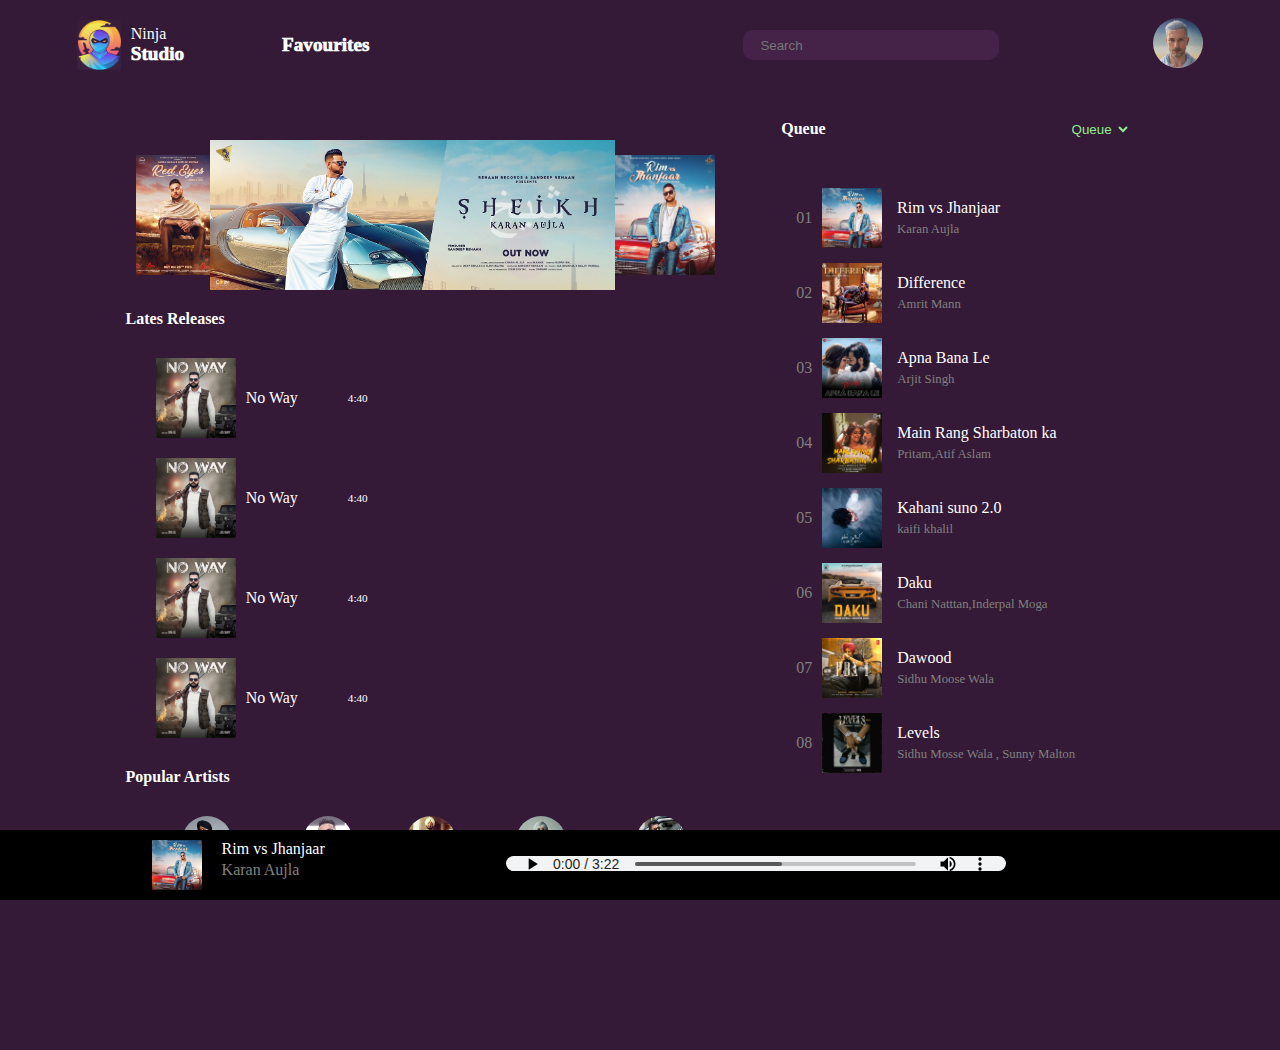
<file: index.html>
<!DOCTYPE html>
<html lang="en">
<head>
    <meta charset="UTF-8">
    <meta name="viewport" content="width=device-width, initial-scale=1.0">
    <title>Music Player</title>
    <link rel="stylesheet" href="style.css">
    <link rel="stylesheet" href="https://cdnjs.cloudflare.com/ajax/libs/font-awesome/6.4.0/css/all.min.css" integrity="sha512-iecdLmaskl7CVkqkXNQ/ZH/XLlvWZOJyj7Yy7tcenmpD1ypASozpmT/E0iPtmFIB46ZmdtAc9eNBvH0H/ZpiBw==" crossorigin="anonymous" referrerpolicy="no-referrer" />
</head>
<body>

    <div class="navbar">
        <div class="brand">
            <img class = "logo" src="images/Logo.png">
            <div class="brandName">
                <p >Ninja</p>
                <p class="heavytext">Studio</p>
            </div>
        </div>
        
        <div class="Favourites heavytext">
            Favourites
        </div>

        <div class="nav-Search">
            <i class="fa-solid fa-magnifying-glass"></i>
            <input type="text" placeholder="  Search">
            <i class="fa-solid fa-microphone"></i>   
        </div>
        
        <div class="notification">
            <i class="fa-solid fa-bell"></i>
        </div>

        <div class="profileImg">
            <img src="images/profile.png" alt="">
        </div>
    </div>

    <div class="content">
        <div class="left">
            <div class="poster ">
                <img src="images/poster3.jpg" class="poster3 ">
                <img src="images/poster1.jpg" alt="" class=" poster1">
                <img src="images/poster2.jpg" alt="" class="poster2">
    
            </div>

            <div class="latestRelease">
                <p id = latestReleasesText>Lates Releases</p>

                <div class="latestSongs">

                    <div class="latestSongAlign">
                        <img src="images/latestsong.jpg" alt="" class="latestimage">
                        No Way
                        <div class = "latestReleaseOption">
                            <i class="fa-solid fa-bars"></i>
                            <p>4:40</p>
                        </div>  
                    </div>

                    <div class="latestSongAlign">
                        <img src="images/latestsong.jpg" alt="" class="latestimage">
                        No Way
                        <div class = "latestReleaseOption">
                            <i class="fa-solid fa-bars"></i>
                            <p>4:40</p>
                        </div>  
                    </div>
                    <div class="latestSongAlign">
                        <img src="images/latestsong.jpg" alt="" class="latestimage">
                        No Way
                        <div class = "latestReleaseOption">
                            <i class="fa-solid fa-bars"></i>
                            <p>4:40</p>
                        </div>  
                    </div>
                    <div class="latestSongAlign">
                        <img src="images/latestsong.jpg" alt="" class="latestimage">
                        No Way
                        <div class = "latestReleaseOption">
                            <i class="fa-solid fa-bars"></i>
                            <p>4:40</p>
                        </div>  
                    </div>


                </div>
            </div>

            <div>
                <p style="color: white; font-weight: 700;">Popular Artists</p>
                <div class="popularArtist">
                
                    <div class="profileArtistSection">
                        
                        <img src="images/Artistprofile1.jpg" class="profileArtist">
                        <p>Sidhu Mossewala</p>
                        
                    </div>
                    <div class="profileArtistSection">
                        
                        <img src="images/Artistprofile2.jpg" class="profileArtist">
                        <p>Karan Aujla</p>
                        
                    </div>
                    <div class="profileArtistSection">
                        
                        <img src="images/Artistprofile3.jpg" class="profileArtist">
                        <p>Ranjit Bawa</p>
                        
                    </div>
                    <div class="profileArtistSection">
                        
                        <img src="images/Artistprofile4.jpg" class="profileArtist">
                        <p>Tarsem Jassar</p>
                        
                    </div>
                    <div class="profileArtistSection">
                        
                        <img src="images/Artistprofile5.jpg" class="profileArtist">
                        <p>Mankirt Aulakh</p>
                        
                    </div>



                </div>
            </div>
            
            
    
    
        </div> 
        
        <div class="queue">

            <div class="header">
                <p style="color: white; font-weight: 700;">Queue</p>
                <select >
                    <option >Queue</option>
                    <option >Playlist</option>
                </select>
            </div>

            <div class="PlaylistSongs">

                <div class="queueSection">
                    <p class="numbering">01</p>
                    <img src="images/poster2.jpg" class = "queueSongProfile">
                    <div class="nameandartist">
                        <p>Rim vs Jhanjaar</p>
                        <p id = "artistName">Karan Aujla</p>
                    </div>
                    <i class="fa-regular fa-heart"></i>
                </div>
                <div class="queueSection">
                    <p class="numbering">02</p>
                    <img src="images/queue2.jpg" class = "queueSongProfile">
                    <div class="nameandartist">
                        <p>Difference</p>
                        <p id = "artistName">Amrit Mann</p>
                    </div>
                    <i class="fa-regular fa-heart"></i>
                </div>
                <div class="queueSection">
                    <p class="numbering">03</p>
                    <img src="images/playlist3.jpg" class = "queueSongProfile">
                    <div class="nameandartist">
                        <p>Apna Bana Le</p>
                        <p id = "artistName">Arjit Singh</p>
                    </div>
                    <i class="fa-regular fa-heart"></i>
                </div>
                <div class="queueSection">
                    <p class="numbering">04</p>
                    <img src="images/playlist4.jpg" class = "queueSongProfile">
                    <div class="nameandartist">
                        <p>Main Rang Sharbaton ka</p>
                        <p id = "artistName">Pritam,Atif Aslam</p>
                    </div>
                    <i class="fa-regular fa-heart"></i>
                </div>
                <div class="queueSection">
                    <p class="numbering">05</p>
                    <img src="images/playlist5.jpg" class = "queueSongProfile">
                    <div class="nameandartist">
                        <p>Kahani suno 2.0</p>
                        <p id = "artistName">kaifi khalil</p>
                    </div>
                    <i class="fa-regular fa-heart"></i>
                </div>
                <div class="queueSection">
                    <p class="numbering">06</p>
                    <img src="images/playlist6.jpg" class = "queueSongProfile">
                    <div class="nameandartist">
                        <p>Daku</p>
                        <p id = "artistName">Chani Natttan,Inderpal Moga</p>
                    </div>
                    <i class="fa-regular fa-heart"></i>
                </div>
                <div class="queueSection">
                    <p class="numbering">07</p>
                    <img src="images/playlist7.jpg" class = "queueSongProfile">
                    <div class="nameandartist">
                        <p>Dawood</p>
                        <p id = "artistName">Sidhu Moose Wala</p>
                    </div>
                    <i class="fa-regular fa-heart"></i>
                </div>
                <div class="queueSection">
                    <p class="numbering">08</p>
                    <img src="images/playlist8.jpg" class = "queueSongProfile">
                    <div class="nameandartist">
                        <p>Levels</p>
                        <p id = "artistName">Sidhu Mosse Wala , Sunny Malton</p>
                    </div>
                    <i class="fa-regular fa-heart"></i>
                </div>

            </div>
            
    
        </div>

    </div>
    
    <div class="controlBar">

        <div class="panel1">
            <img src="images/poster2.jpg" alt="" style="height: 50px;">
            <div class="songartistname">
                <p>Rim vs Jhanjaar</p>
                <p style="color: grey; margin-top: 3px;">Karan Aujla</p>
            </div>
            <div class="pane1img">
                <i class="fa-regular fa-heart"></i>
                <i class="fa-solid fa-ban"></i>
            </div>
            
        </div>
        <div class="panel2">

            
            <div class = "playingSong">
                <audio src="audio/Rim Vs Jhanjar.mp3" controls></audio>
            </div>

        </div>
        <div class="panel3">

        </div>

        <!-- <input type="range"> -->
    </div>

    <br>
    <br><br><br><br><br><br><br><br>
</body>
</html>
</file>
<file: style.css>
*{
    margin: 0px;
    padding: 0px;
    font-family:' 
     sans-serif;
}

.navbar{

    height: 50px;
    display: flex;
    align-items: center;
    justify-content: space-evenly;
    margin-top: 20px;
    margin-bottom: 50px;
}

.logo{
    height: 50px;
    background-size: cover;
    border: none;
}

body{
    background-color: #341a36;
    
}

.brandName{
    display: flex;
    flex-direction: column;
    color: white;
    margin: 10px;
}

.brand{
    display: flex;
    align-items: center;
    width : 10%;
}

.brand:hover{
    transform: scale(1.5);
}

.heavytext{
    font-weight: 1000;
    font-size: 1.2rem;
}

.Favourites{
    color: white;
    width: 30%;
}

.nav-Search i{
    color:#dddddd;
    margin: 5px;
}
.nav-Search input{
    border: none;
    height: 20px;
    width: 90%;
    background-color:#452247 ;
    color: #dddddd;
}
.nav-Search{
    align-items: center;
    background-color:#452247;
    border-radius: 10px;
    width: 20%;
    height: 30px;
    display: flex;
}

.nav-Search:hover{
    transform: scale(1.2);
}


.notification i{
    color: white;
    height: 1.5rem;
}

.notification:hover{
    transform:scale(1.2);
}

.profileImg:hover{
    transform: scale(1.5);
}

.profileImg img{
    height: 50px;
    border-radius: 100%;
}

.poster{
    align-items: center;
    display: flex;
    
}


.poster1{
    transition-duration: 0.2s;
    z-index: 2;
    height: 150px;
    /* transition-timing-function: ease; */
}

.poster1:hover{
    transform: scale(1.3);
}

.poster2{
    transition-duration: 0.2s;
    z-index: 1;
    height: 120px;
    position: relative;
    right: 20px;    
}

.poster2:hover{
    z-index: 3;
    transform: scale(2);
}

.poster3{
    transition-duration: 0.2s;
    z-index: 1;
    height: 120px;
    position: relative;
    left : 10px;
}

.poster3:hover{
    z-index: 3;
    transform: scale(2);
}

.left{
    align-items: center;
    margin-top: 20px;
    width: 50%;
    margin-left: 100px;
    /* background-color: white; */
}

.content{
    display: flex;
    justify-content: space-evenly;
    margin-right: 20px;
}

#latestReleasesText{
    color : white;
    font-weight: 800;
    margin-top: 20px;
}

#latestRelease{
    
    display: flex;
    flex-direction: column;
}



.latestimage{
    height: 80px;
    margin: 10px;
}

.latestSongAlign{
    display: flex;
    color: white;
    align-items: center;
    margin-right: 18%;
    transition-duration: 0.2s;

}

.latestSongAlign:hover{
    transform: scale(1.2);
}

.latestReleaseOption{
    display: flex;
    flex-direction: column;
    text-align: center;
    font-size: 0.70rem;
    margin-left: 50px;
}

.latestReleaseOption *{
    margin-bottom: 15px;
}

.latestSongs{
    display: flex;
    flex-wrap:wrap;
    margin: 20px;
}

.profileArtist{
    height: 50px;
    border-radius: 100%;
    margin-top: 10px;
}

.profileArtistSection:hover{
    transform: scale(1.5);
}

.profileArtistSection{
    color: white;
    text-align: center;
    margin-left: 25px;
    margin-top: 20px;
}
.popularArtist{
    display: flex;
}

.popularArtist p{
    color: white;
}

.queue{
    /* background-color: black; */
    width: 32%;
    padding-right: 50px;
}
.header{
    display: flex;
    margin-bottom: 50px;
}

.header select{
    color: lightgreen;
    background-color: #341a36;
    border: none;
    margin-left: 60%;
}

.queueSongProfile{
    height: 60px;
    margin-left: 10px;
}

.numbering{
    color: grey;
}

.queueSection{
    display: flex;
    align-items: center;
    color: white;
    margin: 15px;
    flex-wrap: wrap;
    transition-duration: 0.2s;
}

.queueSection:hover{
    transform: scale(1.1);
}

.nameandartist{
    margin-left: 15px;
}

#artistName{
    font-size: 0.80rem;
    color: gray;
    margin-top: 5px;
}

.queueSection i{
    position: absolute;
    right: 200px;
    font-size: 1rem;
    font-weight: 100;
}

.controlBar{
    background-color: black;
    height: 50px;
    position: fixed;
    width: 100%;
    bottom: 0px;
    display: flex;
    align-items: center;
    padding: 10px;
    justify-content: space-evenly;
}

.controlBar input{
    /* -webkit-appearance: none; */
    background: rgb(43, 39, 39);
    cursor: pointer;
    width: 40%;
    border-radius: 50px;

}

.controlBar input::-webkit-slider-thumb{
    -webkit-appearance: none;
    background: green;
    height: 10px;
    width: 10px;
    border-radius: 100%;
}

.panel1{
    color: white;
    display: flex;
    /* align-items: center; */
}

.panel1 *:hover{
    transform: scale(1.1);
}

.songartistname{
    margin-left: 20px;;
}
.pane1img{
    display: flex;
    margin-left: 20px;
}

.pane1img i{
    margin-right: 10px;
    color: grey;
    font-size: 1rem;
}

.playingSong audio{
    width: 500px;
    background: transparent;
    color: transparent;
    height: 15px;
}
</file>
